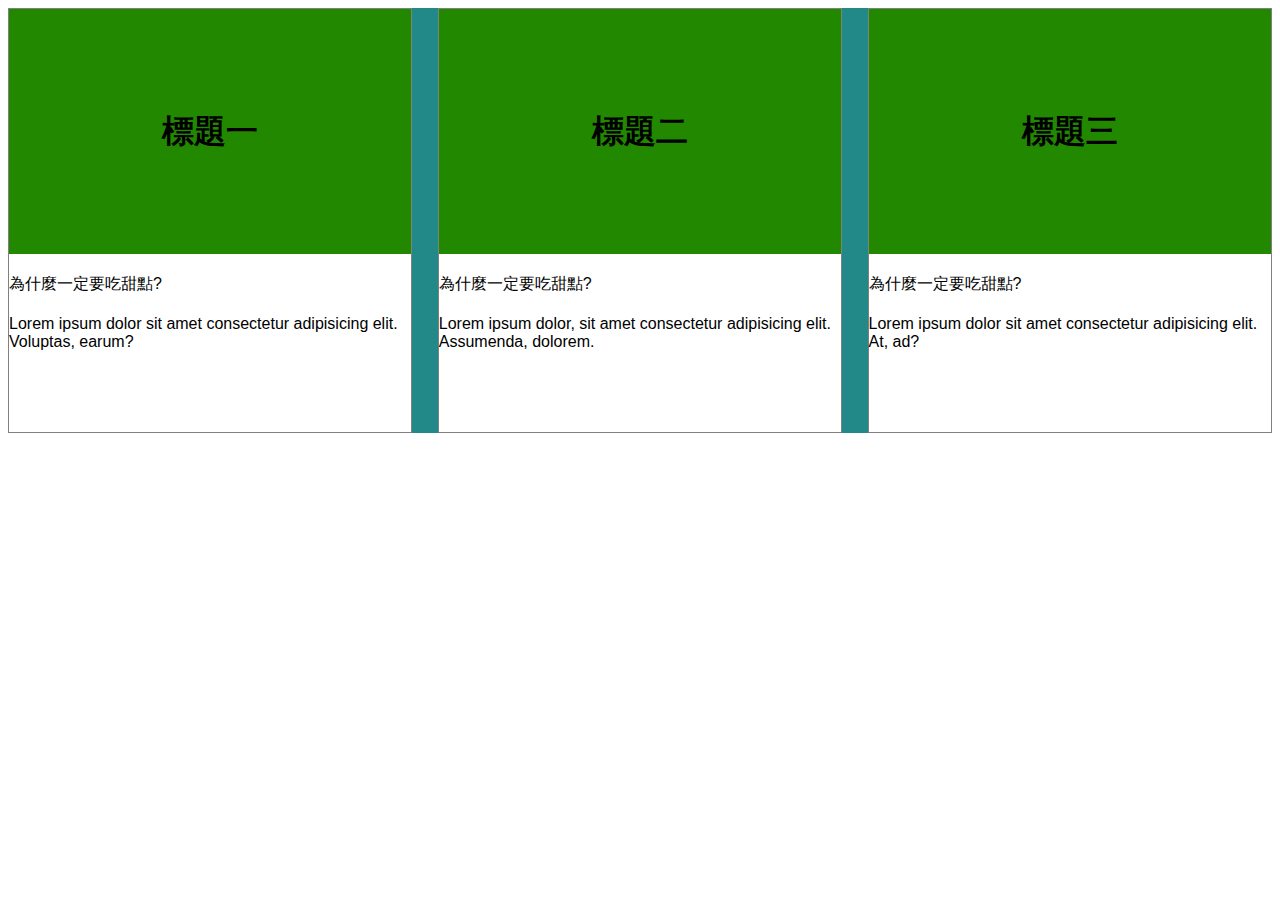
<file: flex-10/1.並排卡片/index.html>
<!DOCTYPE html>
<html lang="zh-Hant">
  <head>
    <meta charset="UTF-8" />
    <meta http-equiv="X-UA-Compatible" content="IE=edge" />
    <meta name="viewport" content="width=device-width, initial-scale=1.0" />
    <title>hw1並排卡片</title>
    <meta name="author" content="Steven Wang" />
    <link rel="stylesheet" href="style.css" />
  </head>
  <body>
    <div class="wrap">
      <div class="col-4">
        <h1>標題一</h1>
        <p>為什麼一定要吃甜點?</p>
        <p>
          Lorem ipsum dolor sit amet consectetur adipisicing elit. Voluptas,
          earum?
        </p>
      </div>
      <div class="col-4">
        <h1>標題二</h1>
        <p>為什麼一定要吃甜點?</p>
        <p>
          Lorem ipsum dolor, sit amet consectetur adipisicing elit. Assumenda,
          dolorem.
        </p>
      </div>
      <div class="col-4">
        <h1>標題三</h1>
        <p>為什麼一定要吃甜點?</p>
        <p>Lorem ipsum dolor sit amet consectetur adipisicing elit. At, ad?</p>
      </div>
    </div>
  </body>
</html>
</file>
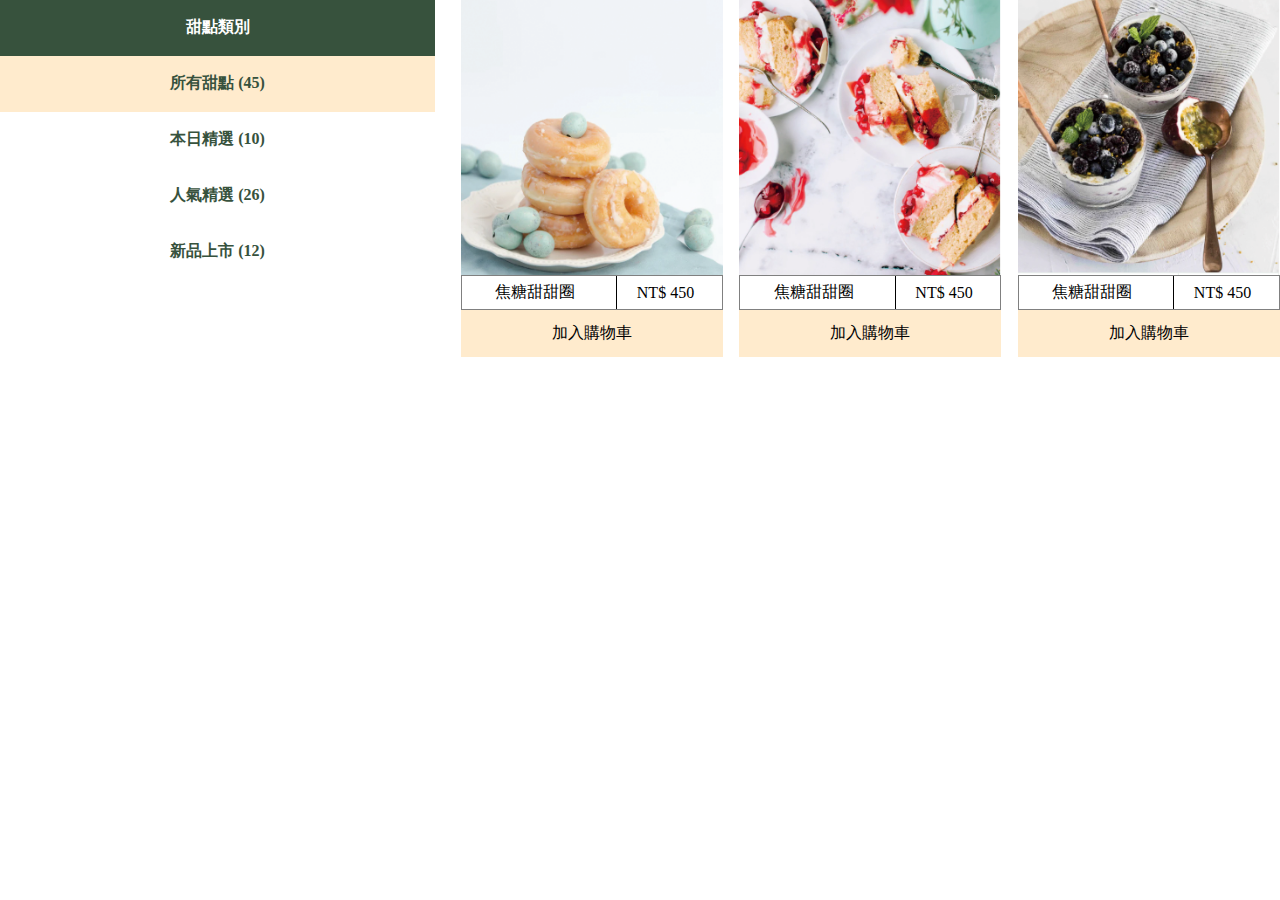
<file: flex-10/10.產品列表/index.html>
<!DOCTYPE html>
<html lang="zh-Hant">
  <head>
    <meta charset="UTF-8" />
    <meta http-equiv="X-UA-Compatible" content="IE=edge" />
    <meta name="viewport" content="width=device-width, initial-scale=1.0" />
    <title>Document</title>
    <meta name="author" content="Steven Wang" />
    <link rel="stylesheet" href="style.css" />
  </head>
  <body>
    <div class="wrap">
      <div class="aside">
        <div class="category">
          <h1>甜點類別</h1>
        </div>
        <ul>
          <li><a href="#">所有甜點 (45)</a></li>
          <li><a href="#">本日精選 (10)</a></li>
          <li><a href="#">人氣精選 (26)</a></li>
          <li><a href="#">新品上市 (12)</a></li>
        </ul>
      </div>
      <div class="items">
        <div class="item">
          <img src="./pic1.png" alt="pic1" />
          <div class="description">
            <span>焦糖甜甜圈</span><span>NT$ 450</span>
          </div>
          <div class="cart">加入購物車</div>
        </div>
        <div class="item">
          <img src="./pic2.png" alt="pic2" />
          <div class="description">
            <span>焦糖甜甜圈</span><span>NT$ 450</span>
          </div>
          <div class="cart">加入購物車</div>
        </div>
        <div class="item">
          <img src="./pic3.png" alt="pic3" />
          <div class="description">
            <span>焦糖甜甜圈</span><span>NT$ 450</span>
          </div>
          <div class="cart">加入購物車</div>
        </div>
      </div>
    </div>
  </body>
</html>
</file>
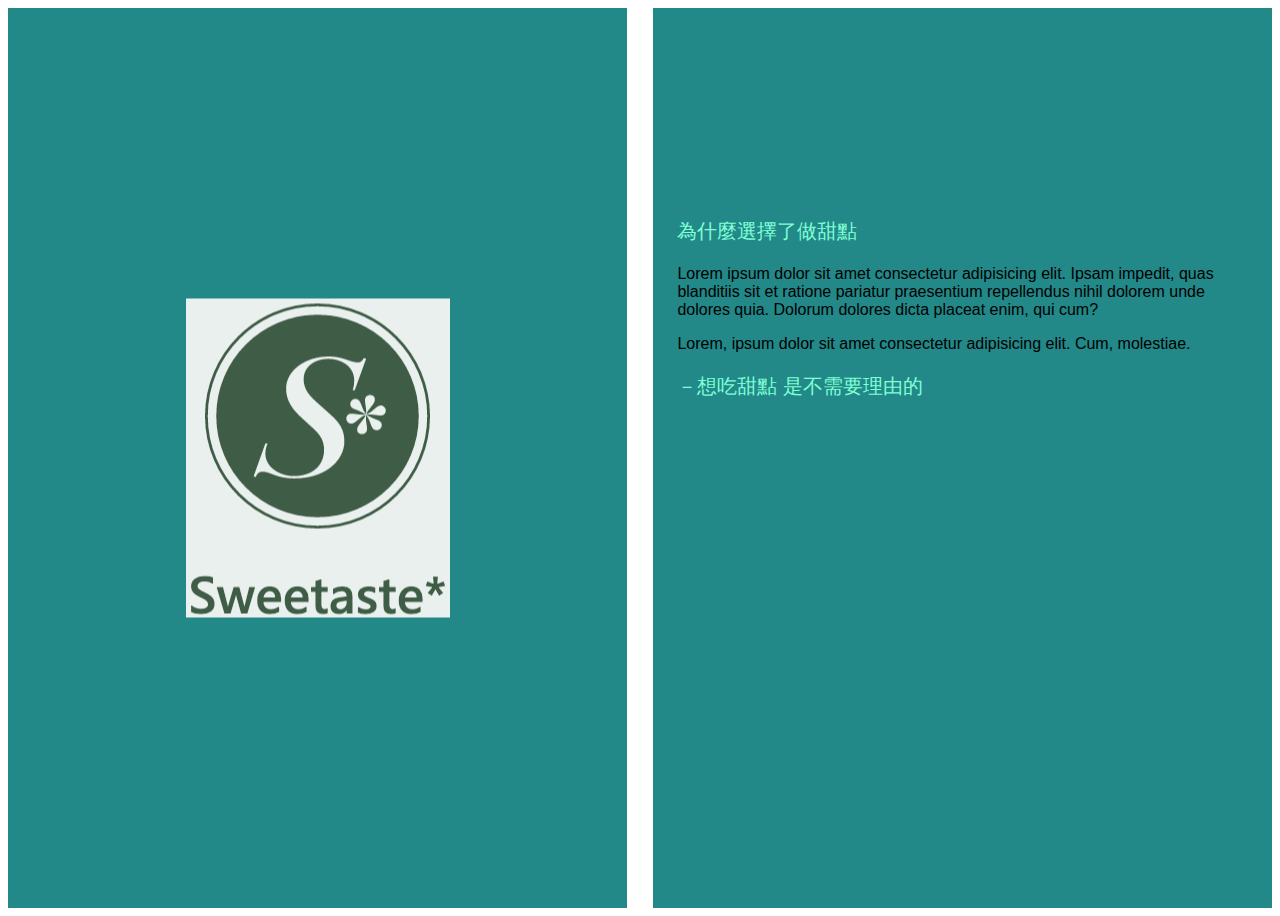
<file: flex-10/2.雙欄排版/index.html>
<!DOCTYPE html>
<html lang="zh-Hant">
  <head>
    <meta charset="UTF-8" />
    <meta http-equiv="X-UA-Compatible" content="IE=edge" />
    <meta name="viewport" content="width=device-width, initial-scale=1.0" />
    <title>hw2雙欄排版</title>
    <meta name="author" content="Steven Wang" />
    <link rel="stylesheet" href="style.css" />
  </head>
  <body>
    <div class="wrap">
      <div class="left"><img src="./logo.png" alt="logo" /></div>
      <div class="right">
        <p>為什麼選擇了做甜點</p>
        <p>
          Lorem ipsum dolor sit amet consectetur adipisicing elit. Ipsam
          impedit, quas blanditiis sit et ratione pariatur praesentium
          repellendus nihil dolorem unde dolores quia. Dolorum dolores dicta
          placeat enim, qui cum?
        </p>
        <p>
          Lorem, ipsum dolor sit amet consectetur adipisicing elit. Cum,
          molestiae.
        </p>
        <p>－想吃甜點 是不需要理由的</p>
      </div>
    </div>
  </body>
</html>
</file>
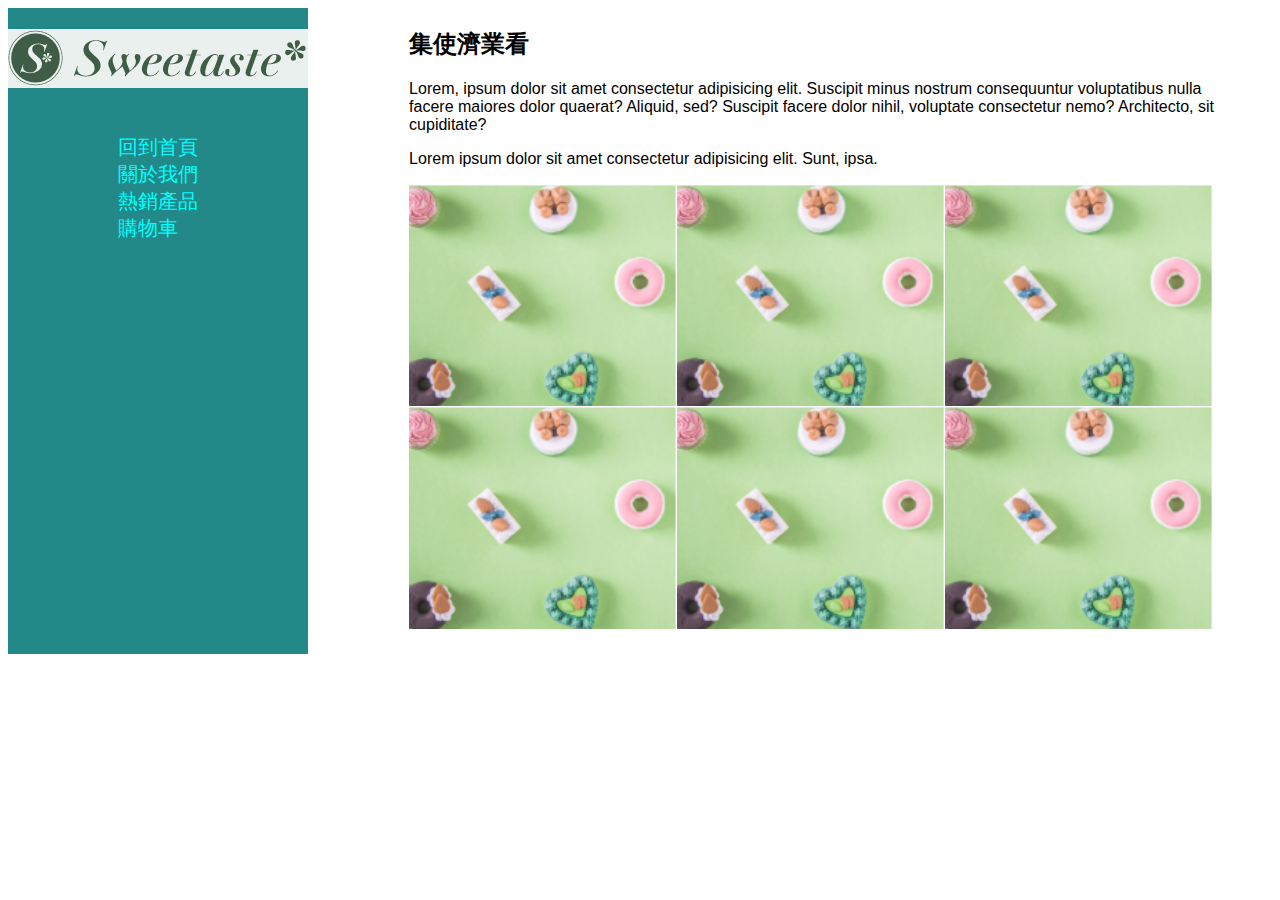
<file: flex-10/3.雙欄選單設計/index.html>
<!DOCTYPE html>
<html lang="zh-Hant">
  <head>
    <meta charset="UTF-8" />
    <meta http-equiv="X-UA-Compatible" content="IE=edge" />
    <meta name="viewport" content="width=device-width, initial-scale=1.0" />
    <title>hw3雙欄選單設計</title>
    <meta name="author" content="Steven Wang" />
    <link rel="stylesheet" href="style.css" />
  </head>
  <body>
    <div class="wrap">
      <div class="side">
        <h1><img src="./logo.png" alt="logo" /></h1>

        <ul>
          <li><a href="#">回到首頁</a></li>
          <li><a href="#">關於我們</a></li>
          <li><a href="#">熱銷產品</a></li>
          <li><a href="#">購物車</a></li>
        </ul>
      </div>
      <div class="main">
        <h2>集使濟業看</h2>
        <p>
          Lorem, ipsum dolor sit amet consectetur adipisicing elit. Suscipit
          minus nostrum consequuntur voluptatibus nulla facere maiores dolor
          quaerat? Aliquid, sed? Suscipit facere dolor nihil, voluptate
          consectetur nemo? Architecto, sit cupiditate?
        </p>
        <p>
          Lorem ipsum dolor sit amet consectetur adipisicing elit. Sunt, ipsa.
        </p>
        <div class="picture">
          <img src="./pic.png" alt="pic" />
          <img src="./pic.png" alt="pic" />
          <img src="./pic.png" alt="pic" />
          <img src="./pic.png" alt="pic" />
          <img src="./pic.png" alt="pic" />
          <img src="./pic.png" alt="pic" />
        </div>
      </div>
    </div>
  </body>
</html>
</file>
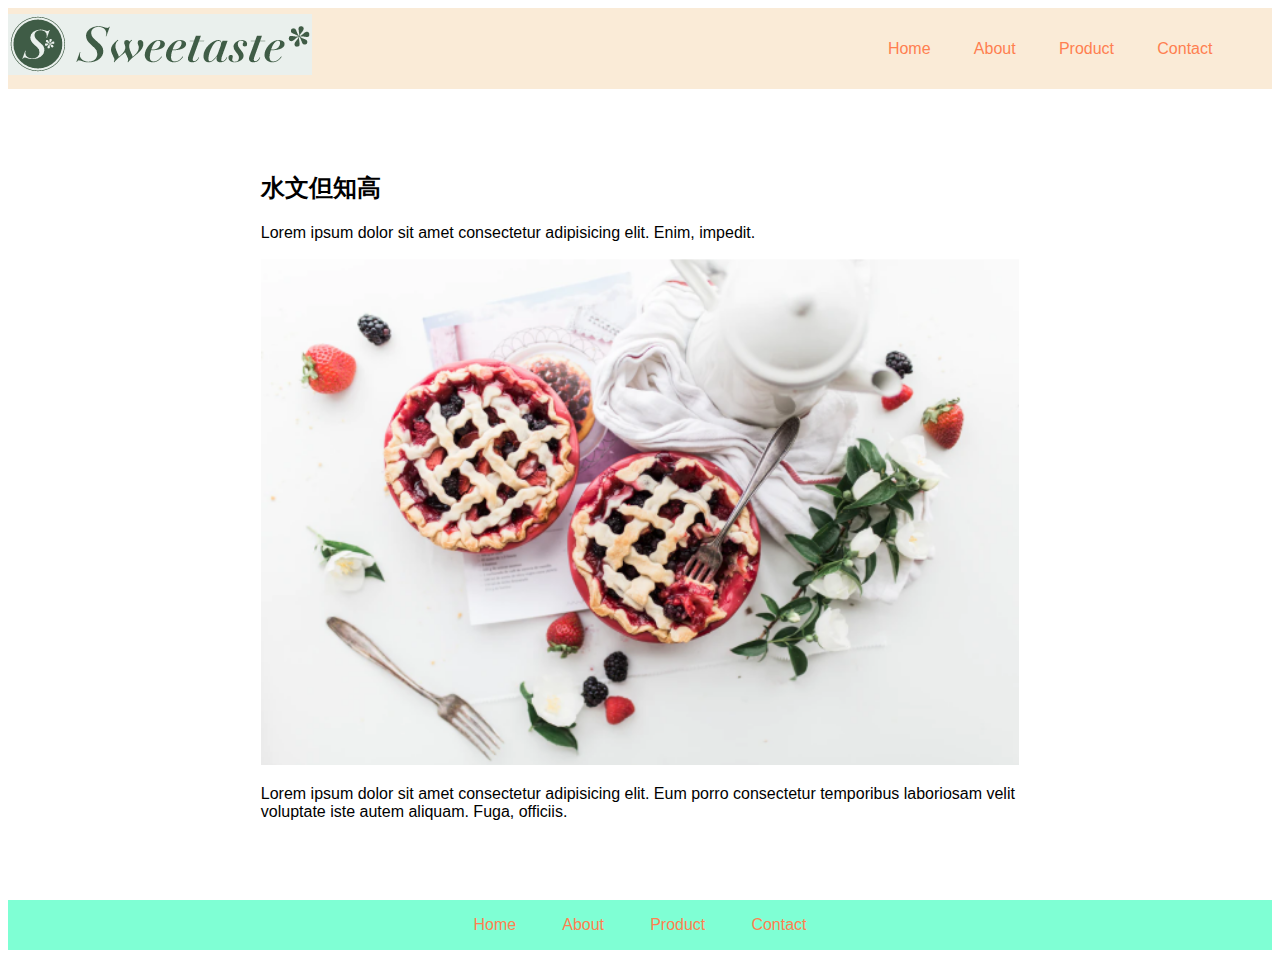
<file: flex-10/4.表頭表尾設計/index.html>
<!DOCTYPE html>
<html lang="zh-Hant">
  <head>
    <meta charset="UTF-8" />
    <meta http-equiv="X-UA-Compatible" content="IE=edge" />
    <meta name="viewport" content="width=device-width, initial-scale=1.0" />
    <title>hw4表頭表尾設計</title>
    <meta name="author" content="Steven Wang" />
    <link rel="stylesheet" href="style.css" />
  </head>
  <body>
    <div class="wrap">
      <div class="header">
        <h1><img src="./logo.png" alt="logo" /></h1>
        <ul>
          <li><a href="#">Home</a></li>
          <li><a href="#">About</a></li>
          <li><a href="#">Product</a></li>
          <li><a href="#">Contact</a></li>
        </ul>
      </div>
      <div class="main">
        <h2>水文但知高</h2>
        <p>
          Lorem ipsum dolor sit amet consectetur adipisicing elit. Enim,
          impedit.
        </p>
        <img src="./pic.png" alt="pic" />
        <p>
          Lorem ipsum dolor sit amet consectetur adipisicing elit. Eum porro
          consectetur temporibus laboriosam velit voluptate iste autem aliquam.
          Fuga, officiis.
        </p>
      </div>
      <footer>
        <ul>
          <li><a href="#">Home</a></li>
          <li><a href="#">About</a></li>
          <li><a href="#">Product</a></li>
          <li><a href="#">Contact</a></li>
        </ul>
      </footer>
    </div>
  </body>
</html>
</file>
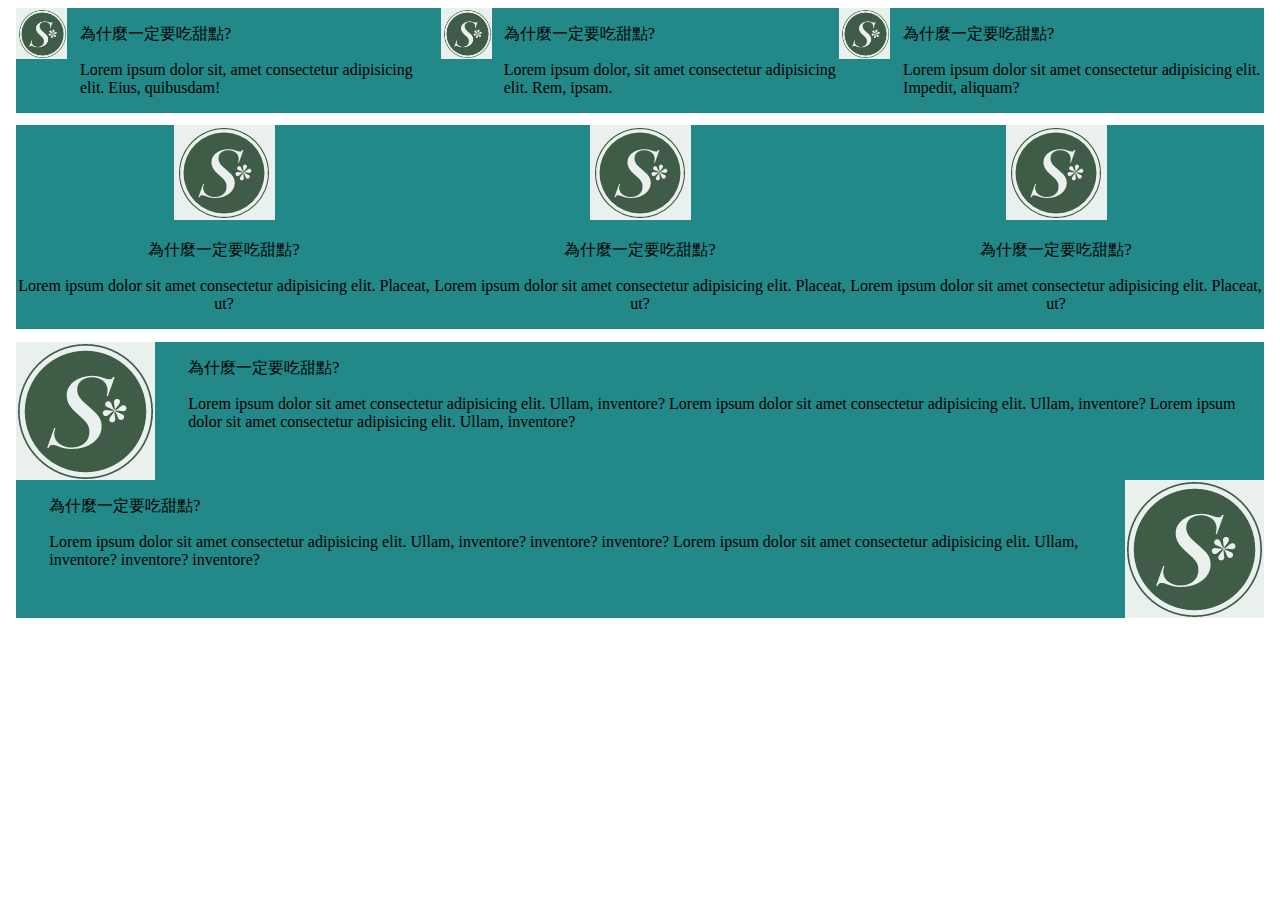
<file: flex-10/5.常見三種排版/index.html>
<!DOCTYPE html>
<html lang="zh-Hant">
  <head>
    <meta charset="UTF-8" />
    <meta http-equiv="X-UA-Compatible" content="IE=edge" />
    <meta name="viewport" content="width=device-width, initial-scale=1.0" />
    <title>hw5常見三種排版</title>
    <meta name="author" content="Steven Wang" />
    <link rel="stylesheet" href="style.css" />
  </head>
  <body>
    <div class="wrap">
      <div class="top">
        <div class="first">
          <img src="./logo-small.png" alt="small" />
          <div class="p">
            <p>為什麼一定要吃甜點?</p>
            <p>
              Lorem ipsum dolor sit, amet consectetur adipisicing elit. Eius,
              quibusdam!
            </p>
          </div>
        </div>
        <div class="first">
          <img src="./logo-small.png" alt="small" />
          <div class="p">
            <p>為什麼一定要吃甜點?</p>
            <p>
              Lorem ipsum dolor, sit amet consectetur adipisicing elit. Rem,
              ipsam.
            </p>
          </div>
        </div>
        <div class="first">
          <img src="./logo-small.png" alt="small" />
          <div class="p">
            <p>為什麼一定要吃甜點?</p>
            <p>
              Lorem ipsum dolor sit amet consectetur adipisicing elit. Impedit,
              aliquam?
            </p>
          </div>
        </div>
      </div>
      <div class="middle">
        <div class="medium">
          <img src="./logo-medium.png" alt="medium" />
          <p>為什麼一定要吃甜點?</p>
          <p>
            Lorem ipsum dolor sit amet consectetur adipisicing elit. Placeat,
            ut?
          </p>
        </div>
        <div class="medium">
          <img src="./logo-medium.png" alt="medium" />
          <p>為什麼一定要吃甜點?</p>
          <p>
            Lorem ipsum dolor sit amet consectetur adipisicing elit. Placeat,
            ut?
          </p>
        </div>
        <div class="medium">
          <img src="./logo-medium.png" alt="medium" />
          <p>為什麼一定要吃甜點?</p>
          <p>
            Lorem ipsum dolor sit amet consectetur adipisicing elit. Placeat,
            ut?
          </p>
        </div>
      </div>
      <div class="bottom">
        <div class="big">
          <img src="./logo-big.png" alt="big" />
          <div class="p">
            <p>為什麼一定要吃甜點?</p>
            <p>
              Lorem ipsum dolor sit amet consectetur adipisicing elit. Ullam,
              inventore? Lorem ipsum dolor sit amet consectetur adipisicing
              elit. Ullam, inventore? Lorem ipsum dolor sit amet consectetur
              adipisicing elit. Ullam, inventore?
            </p>
          </div>
        </div>
        <div class="big">
          <img src="./logo-big.png" alt="big" />
          <div class="p">
            <p>為什麼一定要吃甜點?</p>
            <p>
              Lorem ipsum dolor sit amet consectetur adipisicing elit. Ullam,
              inventore? inventore? inventore? Lorem ipsum dolor sit amet
              consectetur adipisicing elit. Ullam, inventore? inventore?
              inventore?
            </p>
          </div>
        </div>
      </div>
    </div>
  </body>
</html>
</file>
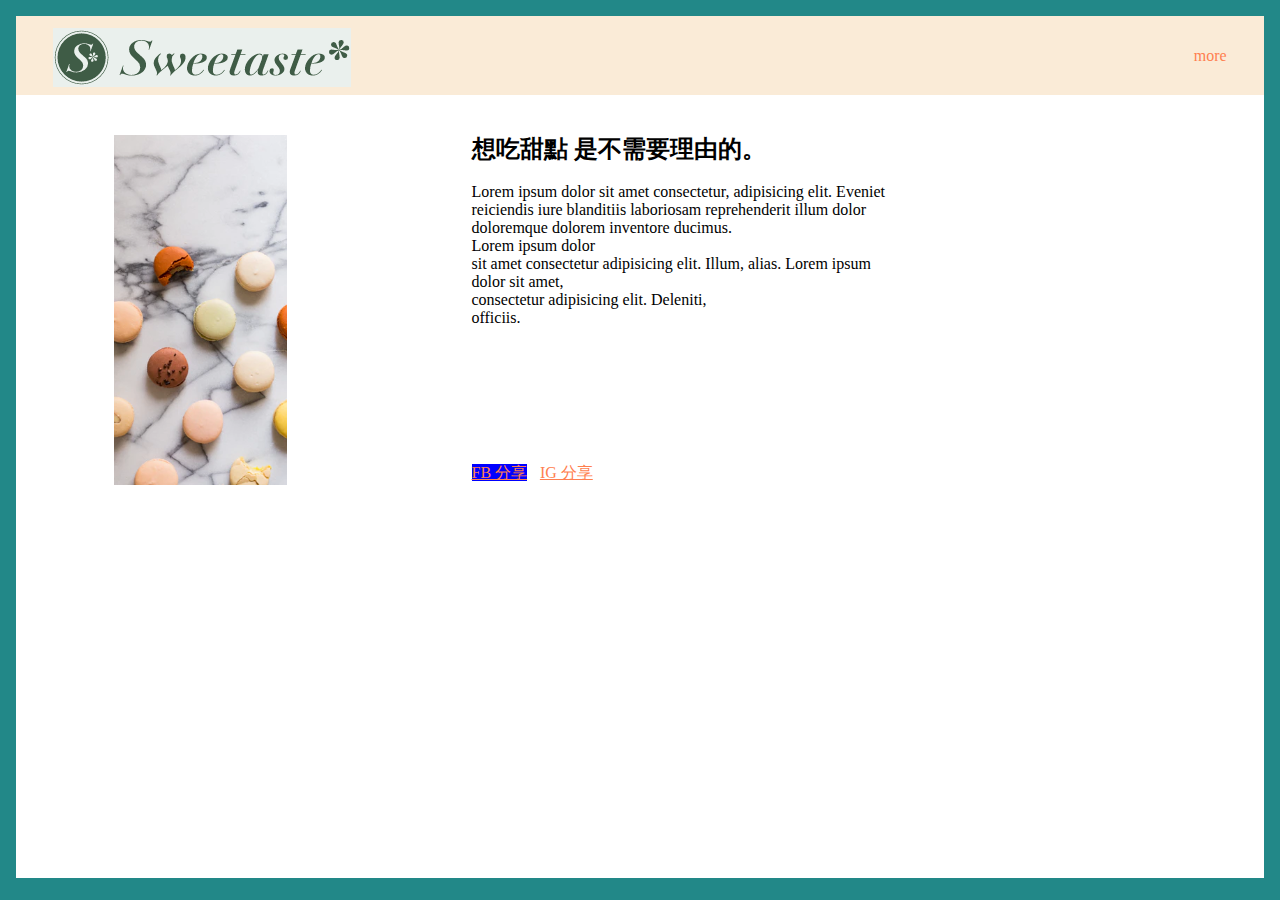
<file: flex-10/6.圖文並排/index.html>
<!DOCTYPE html>
<html lang="zh-Hant">
  <head>
    <meta charset="UTF-8" />
    <meta http-equiv="X-UA-Compatible" content="IE=edge" />
    <meta name="viewport" content="width=device-width, initial-scale=1.0" />
    <title>hw6圖文並排</title>
    <meta name="author" content="Steven Wang" />
    <link rel="stylesheet" href="style.css" />
  </head>
  <body>
    <div class="context">
      <div class="wrap">
        <div class="header">
          <h1><img src="./logo.png" alt="logo" /></h1>

          <a href="#">more</a>
        </div>
        <div class="main">
          <div class="image"><img src="./pic.png" alt="pic" /></div>
          <div class="text">
            <h2>想吃甜點 是不需要理由的。</h2>
            <p>
              Lorem ipsum dolor sit amet consectetur, adipisicing elit. Eveniet
              reiciendis iure blanditiis laboriosam reprehenderit illum dolor
              doloremque dolorem inventore ducimus.&#10;&#13;Lorem ipsum dolor
              sit amet consectetur adipisicing elit. Illum, alias. Lorem ipsum
              dolor sit amet, &#10;&#13;consectetur adipisicing elit. Deleniti,
              officiis.
            </p>
            <ul>
              <li><a href="#">FB 分享</a></li>
              <li><a href="#">IG 分享</a></li>
            </ul>
          </div>
        </div>
      </div>
    </div>
  </body>
</html>
</file>
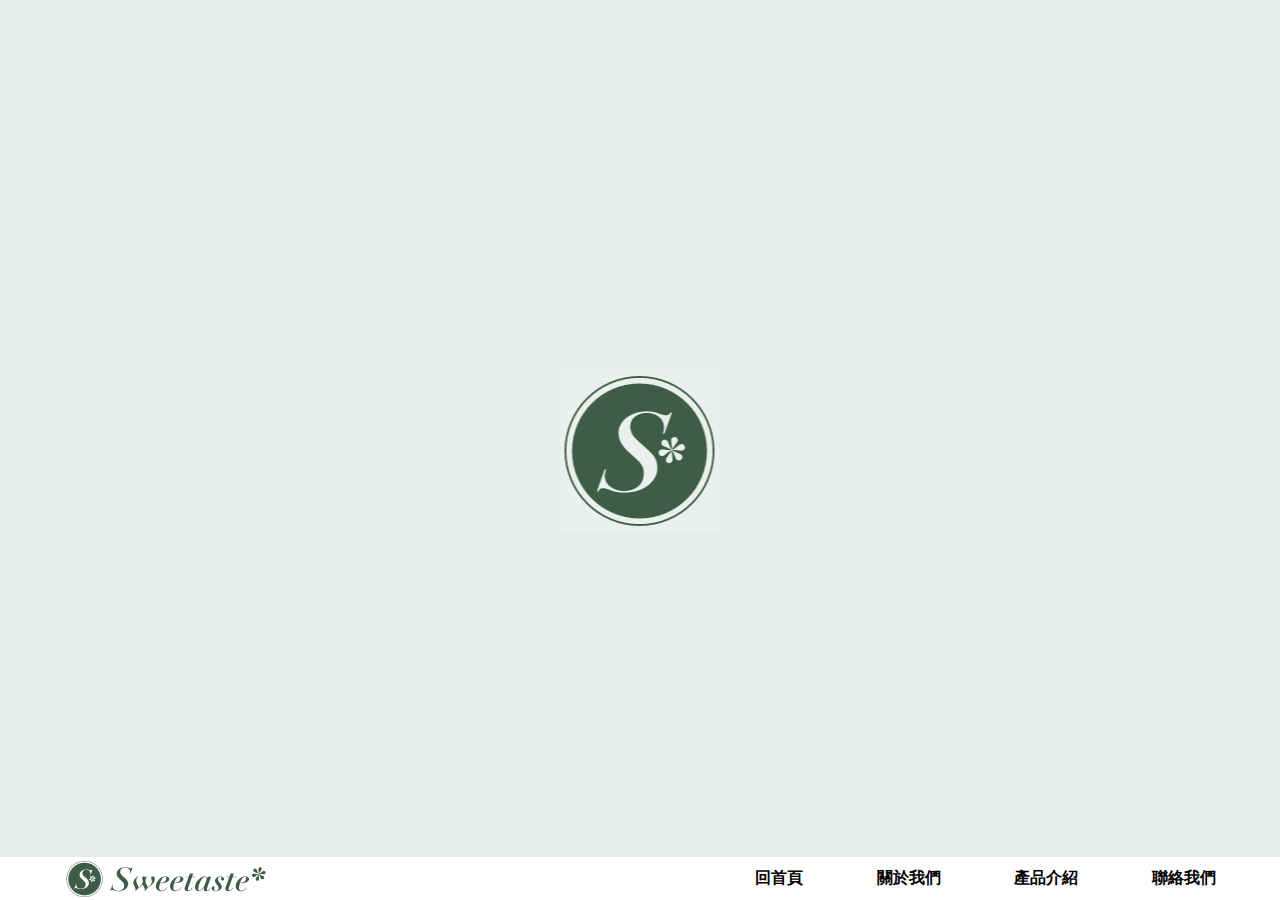
<file: flex-10/7.首頁橫幅排版/index.html>
<!DOCTYPE html>
<html lang="zh-Hant">
  <head>
    <meta charset="UTF-8" />
    <meta http-equiv="X-UA-Compatible" content="IE=edge" />
    <meta name="viewport" content="width=device-width, initial-scale=1.0" />
    <title>hw7首頁橫幅排版</title>
    <meta name="author" content="Steven Wang" />
    <link rel="stylesheet" href="style.css" />
  </head>
  <body>
    <div class="content">
      <div class="main"><img src="./headerLogo.png" alt="header" /></div>
      <footer>
        <img src="./footerLogo.png" alt="footer" />
        <ul>
          <li><a href="#">回首頁</a></li>
          <li><a href="#">關於我們</a></li>
          <li><a href="#">產品介紹</a></li>
          <li><a href="#">聯絡我們</a></li>
        </ul>
      </footer>
    </div>
  </body>
</html>
</file>
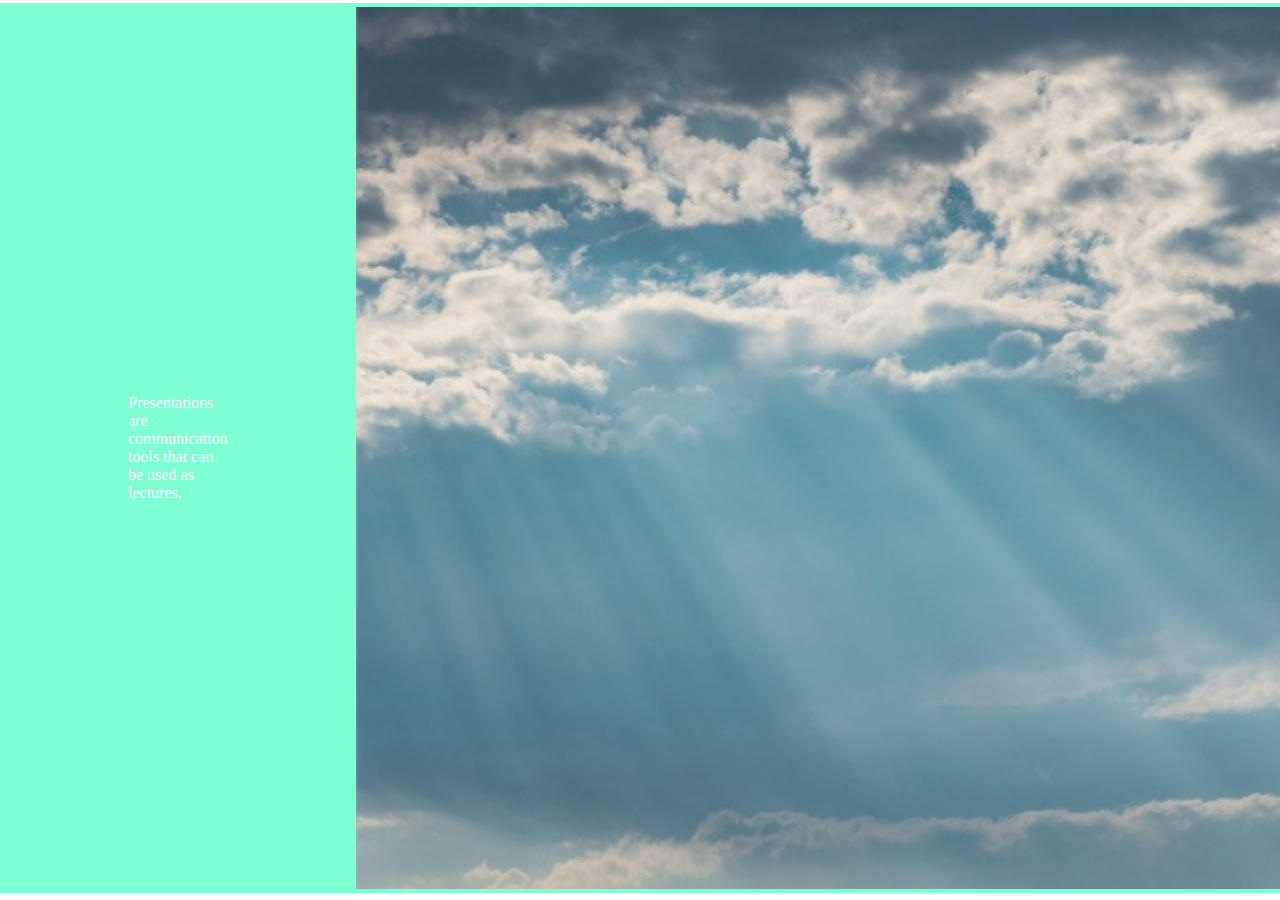
<file: flex-10/8.圖文並排設計/index.html>
<!DOCTYPE html>
<html lang="zh-Hant">
  <head>
    <meta charset="UTF-8" />
    <meta http-equiv="X-UA-Compatible" content="IE=edge" />
    <meta name="viewport" content="width=device-width, initial-scale=1.0" />
    <title>Document</title>
    <meta name="author" content="Steven Wang" />
    <link rel="stylesheet" href="style.css" />
  </head>
  <body>
    <div class="wrap">
      <div class="left">
        <p>
          Presentations are communication tools that can be used as lectures.
        </p>
      </div>
      <div class="right"><img src="./pic.png" alt="pic" /></div>
    </div>
  </body>
</html>
</file>
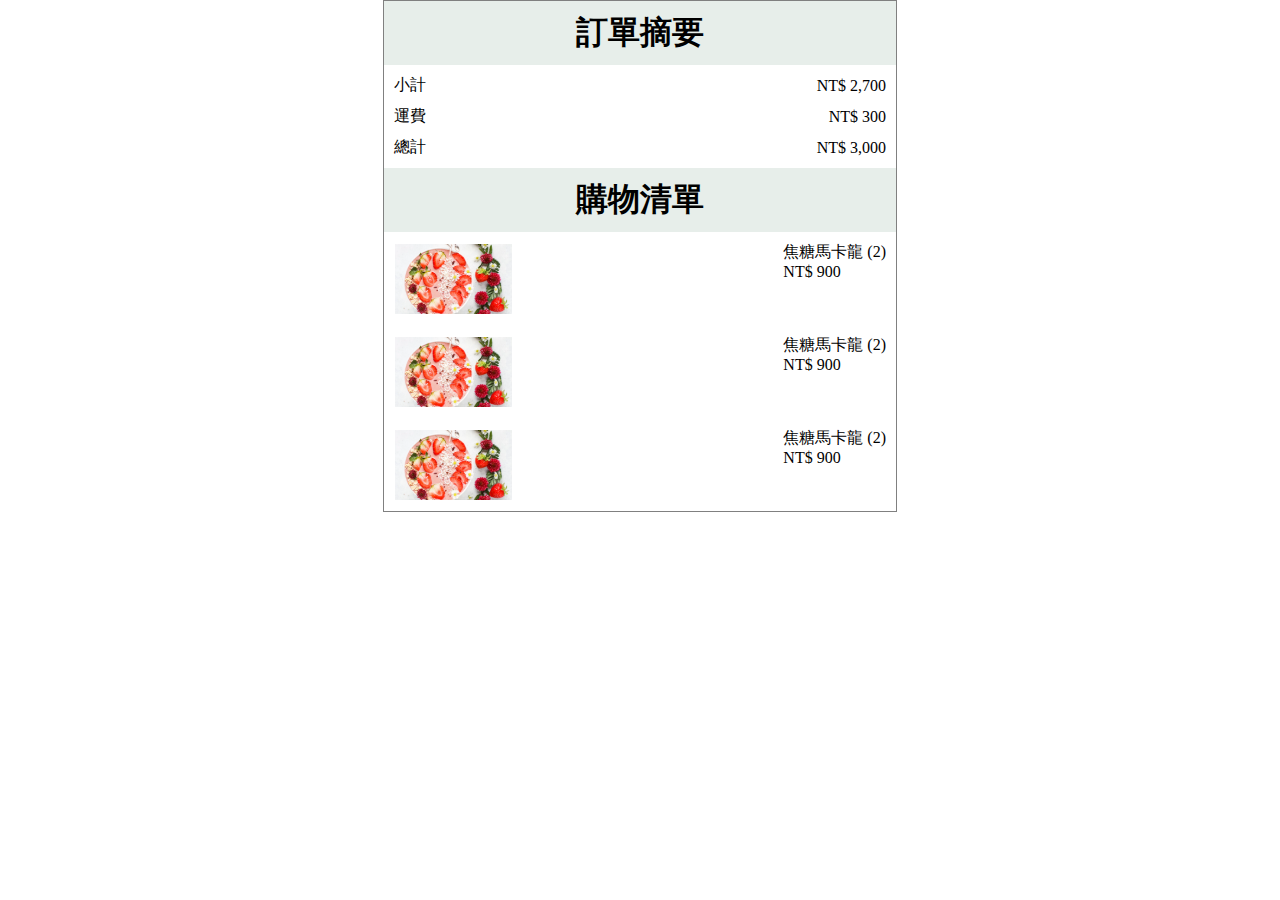
<file: flex-10/9.訂單明細/index.html>
<!DOCTYPE html>
<html lang="zh-Hant">
  <head>
    <meta charset="UTF-8" />
    <meta http-equiv="X-UA-Compatible" content="IE=edge" />
    <meta name="viewport" content="width=device-width, initial-scale=1.0" />
    <title>Document</title>
    <meta name="author" content="Steven Wang" />
    <link rel="stylesheet" href="style.css" />
  </head>
  <body>
    <div class="wrap">
      <div class="summary"><h1>訂單摘要</h1></div>
      <div class="cost"><span>小計</span><span>NT$ 2,700</span></div>
      <div class="delievery"><span>運費</span><span>NT$ 300</span></div>
      <div class="total"><span>總計</span><span>NT$ 3,000</span></div>
      <div class="shop"><h1>購物清單</h1></div>
      <div class="items">
        <item>
          <img src="./pic.png" alt="pic" />
          <div class="text">
            <p>焦糖馬卡龍 (2)</p>
            <p>NT$ 900</p>
          </div>
        </item>
        <item>
          <img src="./pic.png" alt="pic" />
          <div class="text">
            <p>焦糖馬卡龍 (2)</p>
            <p>NT$ 900</p>
          </div>
        </item>
        <item>
          <img src="./pic.png" alt="pic" />
          <div class="text">
            <p>焦糖馬卡龍 (2)</p>
            <p>NT$ 900</p>
          </div>
        </item>
      </div>
    </div>
  </body>
</html>
</file>
<file: flex-10/1.並排卡片/style.css>
* {
  box-sizing: border-box;
  font-family: arial;
}
.wrap {
  background: #288;
  margin: 0 auto;
  height: auto;
  display: flex;
  justify-content: space-between;
}
.col-4 {
  width: 32%;
  border: 1px solid grey;
  background: #fff;
}
.col-4 h1 {
  padding-top: 25%;
  padding-bottom: 25%;
  margin: 0;
  text-align: center;
  background: #280;
}
.col-4 p {
  padding-top: 5%;
  padding-bottom: 5%;
  margin: 0;
}
.col-4 p:nth-child(3) {
  padding-top: 0%;
  margin-bottom: 15%;
}
</file>
<file: flex-10/10.產品列表/style.css>
*,
*::before,
*::after {
  box-sizing: border-box;
  margin: 0;
  padding: 0;
}
img {
  max-width: 100%;
  margin: 0;
}
.wrap {
  display: flex;
  justify-content: space-between;
}
.aside {
  width: 34%;
  display: flex;
  flex-direction: column;
  align-items: center;
}
.items {
  max-width: 64%;
  display: flex;
  flex-wrap: wrap;
  justify-content: space-between;
}
.category {
  width: 100%;
  background-color: #37523d;
  color: #fff;
  text-align: center;
  padding: 4%;
}
.category h1 {
  font-size: 16px;
}
ul {
  list-style-type: none;
  width: 100%;
  text-align: center;
}
a {
  text-decoration: none;
  color: #37523d;
}
li:nth-child(1) {
  background-color: blanchedalmond;
}
li {
  font-size: 16px;
  font-weight: bold;
  padding: 4%;
}
.item {
  max-width: 48%;
  display: flex;
  flex-direction: column;
  justify-content: center;
}
.description {
  display: flex;
  justify-content: space-around;
  align-items: center;
  margin: 0;
  border: 1px solid grey;
  padding-left: 5%;
  /* padding-top: 2%;
  padding-bottom: 2%; */
}
span {
  display: inline-block;
}
.description span:nth-child(2) {
  padding: 3%;
  border-left: 1px solid #000;
  padding-left: 8%;
}
.cart {
  display: flex;
  justify-content: center;
  padding-top: 5%;
  padding-bottom: 5%;
  background-color: blanchedalmond;
  margin-bottom: 5%;
}

@media screen and (min-width: 767px) {
  .item {
    max-width: 32%;
  }
}
</file>
<file: flex-10/2.雙欄排版/style.css>
* {
  box-sizing: border-box;
  font-family: arial;
}
.wrap {
  margin: 0 auto;
  display: flex;
  justify-content: space-between;
  height: 100vh;
}

.left,
.right {
  width: 49%;
  background: #288;
}

.left {
  position: relative;
}
.left img {
  position: absolute;
  left: 50%;
  top: 50%;
  transform: translate(-50%, -50%);
}
.right {
  padding-top: 15%;
  padding-bottom: 15%;
}
.right p {
  padding-left: 4%;
  padding-right: 4%;
}
.right p:nth-child(1),
.right p:nth-child(4) {
  font-size: 1.25rem;
  color: aquamarine;
}
</file>
<file: flex-10/3.雙欄選單設計/style.css>
* {
  box-sizing: border-box;
  font-family: arial;
}

.wrap {
  margin: 0 auto;
  display: flex;
}

.side {
  background-color: #288;
  display: flex;
  flex-direction: column;
  align-items: center;
}

a {
  text-decoration: none;
  font-size: 1.25rem;
  color: aqua;
}
ul {
  padding-left: 0;
  text-decoration: none;
  list-style-type: none;
}

.main {
  padding-left: 8%;
  padding-right: 4%;
  padding-bottom: 2%;
}

.picture {
  display: flex;
  flex-wrap: wrap;
}
.picture img {
  width: 33%;
}
</file>
<file: flex-10/4.表頭表尾設計/style.css>
* {
  box-sizing: border-box;
  font-family: arial;
}
.wrap {
  margin: 0 auto;
  display: flex;
  flex-direction: column;
}

.header {
  display: flex;
  justify-content: space-between;
  align-items: center;
  background-color: antiquewhite;
  padding-right: 3%;
}
h1 {
  margin: 0.5% 0;
}
ul {
  display: flex;
  padding-left: 0;
  width: 30%;
  list-style-type: none;
  justify-content: space-around;
}

a {
  text-decoration: none;
  color: coral;
}

footer {
  background-color: aquamarine;
  display: flex;
  justify-content: center;
  align-items: center;
}
.main {
  align-self: center;
  width: 60%;
  padding-top: 5%;
  padding-bottom: 5%;
}
.main img {
  width: 100%;
}
</file>
<file: flex-10/5.常見三種排版/style.css>
.wrap {
  margin: 0 auto;
  box-sizing: border-box;
  display: flex;
  flex-direction: column;
  justify-content: space-between;
  width: 97.5vw;
}

.top {
  display: flex;
  background-color: #288;
  justify-content: center;
}
.first {
  display: flex;
}
.first img {
  width: 4vw;
  height: 4vw;
  margin-right: 3%;
}

.middle {
  display: flex;
  text-align: center;
  background-color: #288;
  margin-top: 1%;
}

.bottom {
  margin-top: 1%;
  background-color: #288;
}
.big {
  display: flex;
  justify-content: flex-start;
}
.big:nth-child(2) {
  flex-direction: row-reverse;
}
.big p {
  margin-left: 3%;
}
</file>
<file: flex-10/6.圖文並排/style.css>
* {
  margin: 0 auto;
  box-sizing: border-box;
  padding: 0;
}
.context {
  background: #288;
  height: 100vh;
  padding-top: 1.25%;
}
.wrap {
  width: 97.5%;
  height: 97.5%;
  background-color: #fff;
}
.header {
  display: flex;
  justify-content: space-between;
  align-items: center;
  background-color: antiquewhite;
}
h1 {
  margin: 0;
  padding-top: 1%;
  padding-left: 3%;
}
.header a {
  margin: 0;
  padding-right: 3%;
}
.main {
  display: flex;
  padding: 3% 5%;
}

.text {
  margin: 0;
}

.image {
  width: 30%;
  padding-left: 3%;
  margin-left: 0;
  margin-right: 5%;
}
.main p {
  white-space: pre-line;
  text-align: left;
}
a {
  text-decoration: none;
  color: coral;
}
.text ul {
  width: 20vw;
  display: flex;
  list-style-type: none;
  margin: 0;
  padding-top: 33%;
}
.text li {
  margin: 0;
  margin-right: 5%;
}
.text ul a {
  width: 100%;
  margin: 0;
  text-decoration: underline;
}
.text li:nth-child(1) a {
  background-color: blue;
}
</file>
<file: flex-10/7.首頁橫幅排版/style.css>
* {
  margin: 0;
  padding: 0;
  box-sizing: border-box;
}

.main {
  width: 100vw;
  height: 100vh;
  background-color: #e7eeea;
}
.main img {
  position: absolute;
  left: 50%;
  top: 50%;
  transform: translate(-50%, -50%);
  /* z-index: 3; */
}
footer {
  position: absolute;
  width: 100%;
  display: flex;
  justify-content: space-between;
  align-items: center;
  bottom: 0%;
  background-color: #fff;
  z-index: 5;
  padding-left: 5%;
  padding-right: 5%;
}
ul {
  display: flex;
  width: 40%;
  list-style-type: none;
  justify-content: space-between;
}

a {
  color: #000;
  text-decoration: none;
  font-weight: 600;
}
a:hover {
  color: aqua;
}
</file>
<file: flex-10/8.圖文並排設計/style.css>
* {
  box-sizing: border-box;
  margin: 0;
  padding: 0;
}

.wrap {
  display: flex;
  width: 100vw;
  background-color: aquamarine;
  /* justify-content: center; */
  align-items: center;
  margin-top: 0.2%;
}
.left {
  padding-left: 10%;
  padding-right: 10%;
  color: #fff;
}
.right img {
  height: 98.5vh;
  padding-top: 0.5%;
}
</file>
<file: flex-10/9.訂單明細/style.css>
*,
*::before,
*::after {
  box-sizing: border-box;
  margin: 0;
  padding: 0;
}
body {
  margin: 0 auto;
  display: flex;
  justify-content: center;
}
.wrap {
  max-width: 50%;
  display: flex;
  flex-direction: column;
  border: 1px solid grey;
}
.summary,
.shop {
  width: 40vw;
  text-align: center;
  background-color: #e7eeea;
  padding: 10px;
}

.cost,
.delievery,
.total {
  display: flex;
  justify-content: space-between;
  align-items: center;
  padding-left: 10px;
  padding-right: 10px;
  padding-top: 10px;
}
.total {
  padding-bottom: 10px;
}
item {
  padding: 10px;
  display: flex;
  justify-content: space-between;
}
</file>
